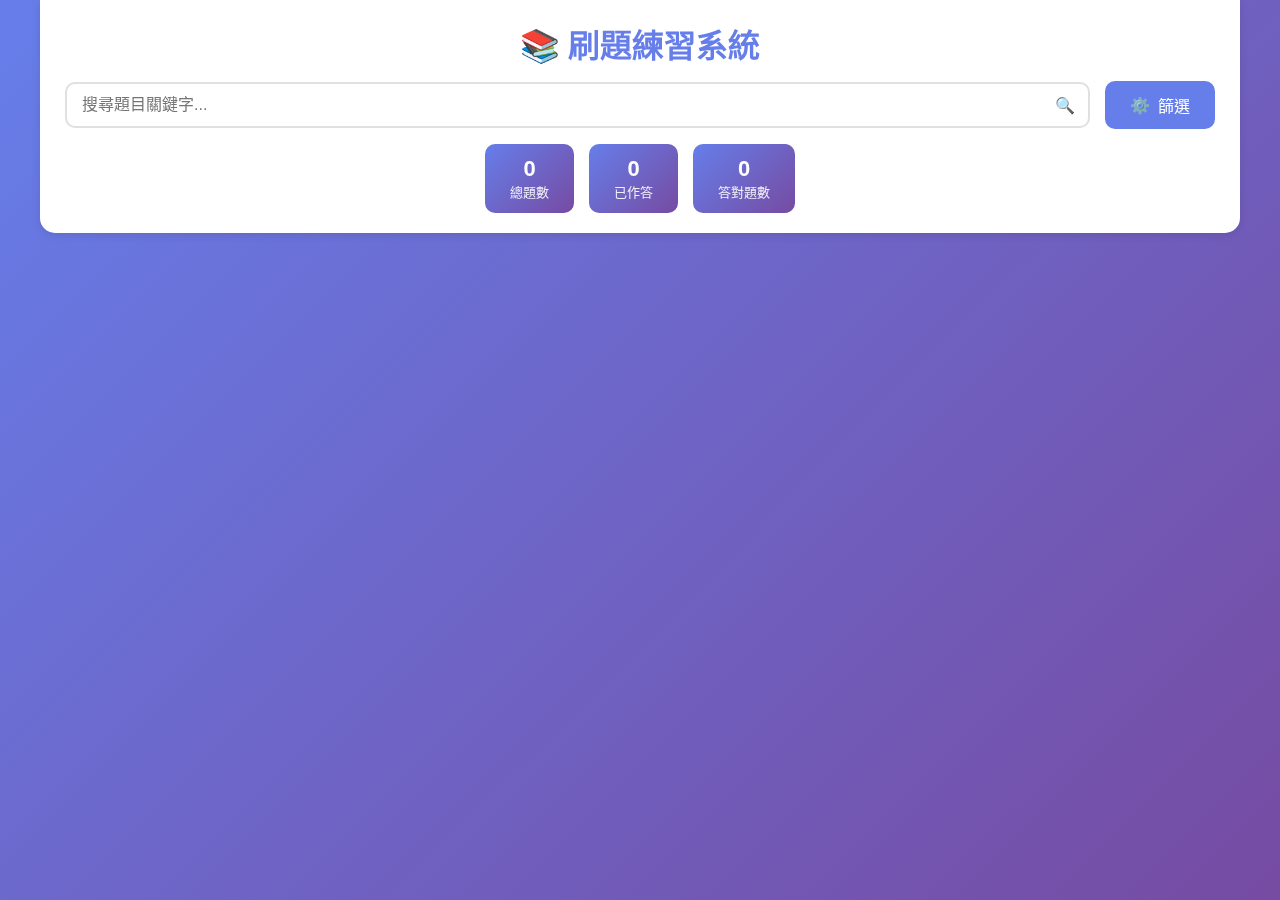
<file: index.html>
<!DOCTYPE html>
<html lang="zh-TW">
<head>
    <meta charset="UTF-8">
    <meta name="viewport" content="width=device-width, initial-scale=1.0, maximum-scale=5.0, user-scalable=yes">
    <meta name="description" content="線上刷題練習系統 - 支援多題顯示、即時解析、智能篩選">
    <title>刷題系統</title>
    <link rel="stylesheet" href="style.css">
    <link rel="shortcut icon" href="./peterico.ico" type="image/x-icon">
</head>
<body>
    <div class="container">
        <div class="header" id="mainHeader">
            <div class="header-content" id="headerContent">
                <h1>📚 刷題練習系統</h1>
                <div class="controls">
                    <div class="search-box">
                        <input type="text" id="searchInput" placeholder="搜尋題目關鍵字...">
                        <span class="search-icon">🔍</span>
                    </div>
                    <button class="filter-btn" onclick="toggleFilter()">
                        <span>⚙️</span>
                        <span>篩選</span>
                    </button>
                </div>
            </div>
            <div class="stats" id="statsBar">
                <div class="stat-item">
                    <div class="number" id="totalQuestions">0</div>
                    <div class="label">總題數</div>
                </div>
                <div class="stat-item">
                    <div class="number" id="answeredCount">0</div>
                    <div class="label">已作答</div>
                </div>
                <div class="stat-item">
                    <div class="number" id="correctCount">0</div>
                    <div class="label">答對題數</div>
                </div>
            </div>
        </div>

        <div id="questionContainer"></div>

        <div class="no-questions" id="noQuestions" style="display: none;">
            <h2>😊 沒有符合條件的題目</h2>
            <p>請調整篩選條件或搜尋關鍵字</p>
        </div>
    </div>

    <div id="filterModal" class="modal">
        <div class="modal-content">
            <h2>篩選選項</h2>
            <div class="filter-options">
                <div class="filter-option">
                    <input type="radio" id="filterAll" name="filterType" value="all" checked onchange="applyFilters()">
                    <label for="filterAll">顯示全部題目</label>
                </div>
                <div class="filter-option">
                    <input type="radio" id="filterUnanswered" name="filterType" value="unanswered" onchange="applyFilters()">
                    <label for="filterUnanswered">只顯示未作答題目</label>
                </div>
                <div class="filter-option">
                    <input type="radio" id="filterWrong" name="filterType" value="wrong" onchange="applyFilters()">
                    <label for="filterWrong">只顯示答錯題目</label>
                </div>
                <div class="filter-option">
                    <input type="radio" id="filterCorrect" name="filterType" value="correct" onchange="applyFilters()">
                    <label for="filterCorrect">只顯示答對題目</label>
                </div>
            </div>
            <div class="button-group" style="margin-top: 20px;">
                <button class="btn btn-primary" onclick="toggleFilter()">確定</button>
                <button class="btn btn-secondary" onclick="resetFilters()">重置篩選</button>
            </div>
        </div>
    </div>

    <script src="https://yeeeewewe.github.io/Intermediate-Level-Subject-Practice-System-for-Robotics/question.js"></script>
    <script src="script.js"></script>
</body>
</html>
</file>
<file: style.css>
* {
    margin: 0;
    padding: 0;
    box-sizing: border-box;
}

body {
    font-family: 'Segoe UI', Tahoma, Geneva, Verdana, sans-serif;
    background: linear-gradient(135deg, #667eea 0%, #764ba2 100%);
    min-height: 100vh;
    padding: 20px;
    min-height: 100vh;
    padding: 250px 20px 20px;
}

.container {
    max-width: 1200px;
    margin: 0 auto;
}

.header {
    background: white;
    padding: 20px 25px; 
    margin-bottom: 25px;
    box-shadow: 0 2px 10px rgba(0,0,0,0.1);
    position: fixed; 
    top: 0;
    left: 50%;
    transform: translateX(-50%);
    max-width: 1200px;
    width: calc(100% - 40px);
    z-index: 100;
    transition: transform 0.3s ease-out, box-shadow 0.3s ease; 
    border-radius: 0 0 15px 15px;
}

.header.scrolled {
    transform: translateY(-110px) translateX(-50%); 
    box-shadow: 0 2px 15px rgba(0,0,0,0.15);
    padding: 20px 25px; 
}

.header-content {
    transition: opacity 0.3s ease, transform 0.3s ease;
    opacity: 1;
}

.header.scrolled .header-content {
    opacity: 0; 
    transform: translateY(-20px);
}


.header h1 {
    color: #667eea;
    font-size: 2em;
    margin-bottom: 15px;
    text-align: center;
}

.controls {
    display: flex;
    gap: 15px;
    flex-wrap: wrap;
    align-items: center;
    justify-content: center;
}

.search-box {
    flex: 1;
    min-width: 250px;
    position: relative;
}

.search-box input {
    width: 100%;
    padding: 12px 40px 12px 15px;
    border: 2px solid #e0e0e0;
    border-radius: 10px;
    font-size: 16px;
    transition: all 0.3s;
}

.search-box input:focus {
    outline: none;
    border-color: #667eea;
    box-shadow: 0 0 0 3px rgba(102, 126, 234, 0.1);
}

.search-icon {
    position: absolute;
    right: 15px;
    top: 50%;
    transform: translateY(-50%);
    color: #999;
}

.filter-btn {
    padding: 12px 25px;
    background: #667eea;
    color: white;
    border: none;
    border-radius: 10px;
    font-size: 16px;
    cursor: pointer;
    transition: all 0.3s;
    display: flex;
    align-items: center;
    gap: 8px;
}

.filter-btn:hover {
    background: #5568d3;
    transform: translateY(-2px);
    box-shadow: 0 5px 15px rgba(102, 126, 234, 0.3);
}

.stats {
    display: flex;
    gap: 15px;
    justify-content: center;
    margin-top: 15px;
    flex-wrap: wrap;
    transition: margin 0.3s ease;
}

.header.scrolled .stats {
    margin-top: 0;
}

.stat-item {
    background: linear-gradient(135deg, #667eea 0%, #764ba2 100%);
    color: white;
    padding: 12px 25px;
    border-radius: 10px;
    text-align: center;
}

.stat-item .number {
    font-size: 22px;
    font-weight: bold;
}

.stat-item .label {
    font-size: 13px;
    opacity: 0.9;
}

#questionContainer {
    display: grid;
    gap: 30px;
}

.question-card {
    background: white;
    border-radius: 20px;
    padding: 40px;
    box-shadow: 0 10px 40px rgba(0,0,0,0.1);
    transition: box-shadow 0.3s ease;
    will-change: box-shadow;
}

.question-card:hover {
    box-shadow: 0 15px 50px rgba(0,0,0,0.15);
}

.question-card.fade-in {
    animation: slideIn 0.3s ease;
}

@keyframes slideIn {
    from {
        opacity: 0;
        transform: translateY(20px);
    }
    to {
        opacity: 1;
        transform: translateY(0);
    }
}

.question-header {
    display: flex;
    justify-content: space-between;
    align-items: center;
    margin-bottom: 25px;
    padding-bottom: 15px;
    border-bottom: 2px solid #f0f0f0;
    flex-wrap: wrap;
    gap: 10px;
}

.question-number {
    background: linear-gradient(135deg, #667eea 0%, #764ba2 100%);
    color: white;
    padding: 8px 20px;
    border-radius: 20px;
    font-weight: bold;
}

.question-status {
    display: flex;
    gap: 10px;
    align-items: center;
}

.status-badge {
    padding: 6px 15px;
    border-radius: 15px;
    font-size: 14px;
    font-weight: bold;
}

.status-badge.correct {
    background: #e8f5e9;
    color: #4caf50;
}

.status-badge.wrong {
    background: #ffebee;
    color: #f44336;
}

.question-text {
    font-size: 18px;
    line-height: 1.8;
    color: #333;
    margin-bottom: 25px;
}

.question-image {
    margin: 25px 0;
    text-align: center;
}

.question-image img {
    max-width: 100%;
    max-height: 400px;
    border-radius: 15px;
    box-shadow: 0 5px 20px rgba(0,0,0,0.1);
    object-fit: contain;
}

.options {
    display: grid;
    gap: 15px;
    margin: 25px 0;
}

.option {
    padding: 18px 25px;
    border: 2px solid #e0e0e0;
    border-radius: 12px;
    cursor: pointer;
    transition: all 0.2s ease;
    display: flex;
    align-items: center;
    gap: 15px;
    -webkit-tap-highlight-color: transparent;
    user-select: none;
}

.option:hover {
    border-color: #667eea;
    background: #f8f9ff;
}

.option:active {
    transform: scale(0.98);
}

.option.selected {
    border-color: #667eea;
    background: #f0f3ff;
}

.option.correct {
    border-color: #4caf50;
    background: #e8f5e9;
    animation: correctPulse 0.5s ease;
}

.option.wrong {
    border-color: #f44336;
    background: #ffebee;
    animation: wrongShake 0.5s ease;
}

@keyframes correctPulse {
    0%, 100% { transform: scale(1); }
    50% { transform: scale(1.02); }
}

@keyframes wrongShake {
    0%, 100% { transform: translateX(0); }
    25% { transform: translateX(-5px); }
    75% { transform: translateX(5px); }
}

.option-label {
    width: 35px;
    height: 35px;
    border-radius: 50%;
    background: #667eea;
    color: white;
    display: flex;
    align-items: center;
    justify-content: center;
    font-weight: bold;
    flex-shrink: 0;
}

.option.correct .option-label {
    background: #4caf50;
}

.option.wrong .option-label {
    background: #f44336;
}

.option-text {
    flex: 1;
    font-size: 16px;
}

.option-end-note {
    margin-top: 15px;
    padding-left: 5px;
    font-size: 15px;
    color: #666;
    text-align: left;
}

.button-group {
    display: flex;
    gap: 15px;
    margin-top: 30px;
    flex-wrap: wrap;
}

.btn {
    flex: 1;
    min-width: 120px;
    padding: 15px 30px;
    border: none;
    border-radius: 12px;
    font-size: 16px;
    font-weight: bold;
    cursor: pointer;
    transition: all 0.3s;
}

.btn-primary {
    background: linear-gradient(135deg, #667eea 0%, #764ba2 100%);
    color: white;
}

.btn-primary:hover:not(:disabled) {
    transform: translateY(-2px);
    box-shadow: 0 8px 20px rgba(102, 126, 234, 0.4);
}

.btn-secondary {
    background: #f0f0f0;
    color: #333;
}

.btn-secondary:hover:not(:disabled) {
    background: #e0e0e0;
}

.btn:disabled {
    opacity: 0.5;
    cursor: not-allowed;
}

.explain-box {
    background: #fff9e6;
    border-left: 4px solid #ffc107;
    padding: 20px;
    margin-top: 20px;
    border-radius: 10px;
    display: none;
}

.explain-box.show {
    display: block;
    animation: slideIn 0.5s ease;
}

.explain-title {
    font-weight: bold;
    color: #f57c00;
    margin-bottom: 10px;
}

.no-questions {
    text-align: center;
    padding: 60px 20px;
    background: white;
    border-radius: 20px;
    box-shadow: 0 10px 40px rgba(0,0,0,0.1);
}

.no-questions h2 {
    color: #667eea;
    margin-bottom: 10px;
}

.modal {
    display: none;
    position: fixed;
    top: 0;
    left: 0;
    width: 100%;
    height: 100%;
    background: rgba(0,0,0,0.5);
    z-index: 1000;
    align-items: center;
    justify-content: center;
}

.modal.show {
    display: flex;
}

.modal-content {
    background: white;
    padding: 40px;
    border-radius: 20px;
    max-width: 500px;
    width: 90%;
    box-shadow: 0 20px 60px rgba(0,0,0,0.3);
    animation: slideIn 0.3s ease;
}

.modal-content h2 {
    color: #667eea;
    margin-bottom: 20px;
}

.filter-options {
    display: flex;
    flex-direction: column;
    gap: 15px;
}

.filter-option {
    display: flex;
    align-items: center;
    gap: 10px;
    padding: 10px;
    border-radius: 8px;
    transition: background 0.2s;
}

.filter-option:hover {
    background: #f8f9ff;
}

.filter-option input[type="radio"],
.filter-option input[type="checkbox"] {
    width: 20px;
    height: 20px;
    cursor: pointer;
}

.filter-option label {
    cursor: pointer;
    flex: 1;
}


@media (max-width: 1024px) {
    .container {
        max-width: 100%;
    }
}


@media (max-width: 768px) {
    body {
        padding: 0;
        padding-top: 300px;
    }

    .container {
        padding: 0;
    }

    .header {
        left: 50%; 
        transform: translateX(-50%); 
        width: 100%; 
        max-width: calc(100% - 20px); 
        padding: 15px;
        border-radius: 0 0 15px 15px; 
    }

    .header.scrolled {
        transform: translateY(-130px) translateX(-50%);
        padding: 10px 15px;  
    }

    .header h1 {
        font-size: 1.5em;
        margin-bottom: 15px;
    }

    .controls {
        flex-direction: column;
        width: 100%;
    }

    .search-box {
        width: 100%;
        min-width: auto;
    }

    .filter-btn {
        width: 100%;
        justify-content: center;
    }

    .stats {
        gap: 8px;
        margin-top: 15px;
    }

    .stat-item {
        flex: 1;
        padding: 12px 10px;
        min-width: 0;
    }

    .stat-item .number {
        font-size: 20px;
    }

    .stat-item .label {
        font-size: 12px;
    }

    #questionContainer {
        gap: 20px;
        padding: 0 10px 20px;
    }

    .question-card {
        padding: 20px 15px;
        border-radius: 15px;
    }

    .question-card:hover {
        transform: none;
    }

    .question-header {
        flex-direction: column;
        align-items: flex-start;
        gap: 10px;
    }

    .question-number {
        font-size: 14px;
        padding: 6px 15px;
    }

    .question-text {
        font-size: 16px;
        line-height: 1.6;
    }

    .question-image img {
        max-height: 300px;
    }

    .options {
        gap: 12px;
    }

    .option {
        padding: 15px;
        flex-direction: row;
    }

    .option:hover {
        transform: none;
    }

    .option:active {
        transform: scale(0.98);
    }

    .option-label {
        width: 32px;
        height: 32px;
        font-size: 14px;
    }

    .option-text {
        font-size: 15px;
        word-break: break-word;
    }

    .button-group {
        flex-direction: column;
        gap: 10px;
        margin-top: 20px;
    }

    .btn {
        width: 100%;
        padding: 12px 20px;
        font-size: 15px;
    }

    .explain-box {
        padding: 15px;
        font-size: 14px;
        margin-top: 15px;
    }

    .modal-content {
        width: 95%;
        padding: 25px 20px;
        margin: 10px;
    }

    .modal-content h2 {
        font-size: 1.3em;
    }

    .filter-options {
        gap: 12px;
    }

    .filter-option {
        padding: 12px 10px;
    }

    .filter-option label {
        font-size: 15px;
    }
}


@media (max-width: 480px) {
    .header h1 {
        font-size: 1.3em;
    }

    .question-card {
        padding: 15px 12px;
    }

    .question-text {
        font-size: 15px;
    }

    .option {
        padding: 12px;
    }

    .option-label {
        width: 28px;
        height: 28px;
        font-size: 13px;
    }

    .option-text {
        font-size: 14px;
    }

    .btn {
        padding: 10px 15px;
        font-size: 14px;
    }

    .stat-item .number {
        font-size: 18px;
    }

    .stat-item .label {
        font-size: 11px;
    }
}
</file>
